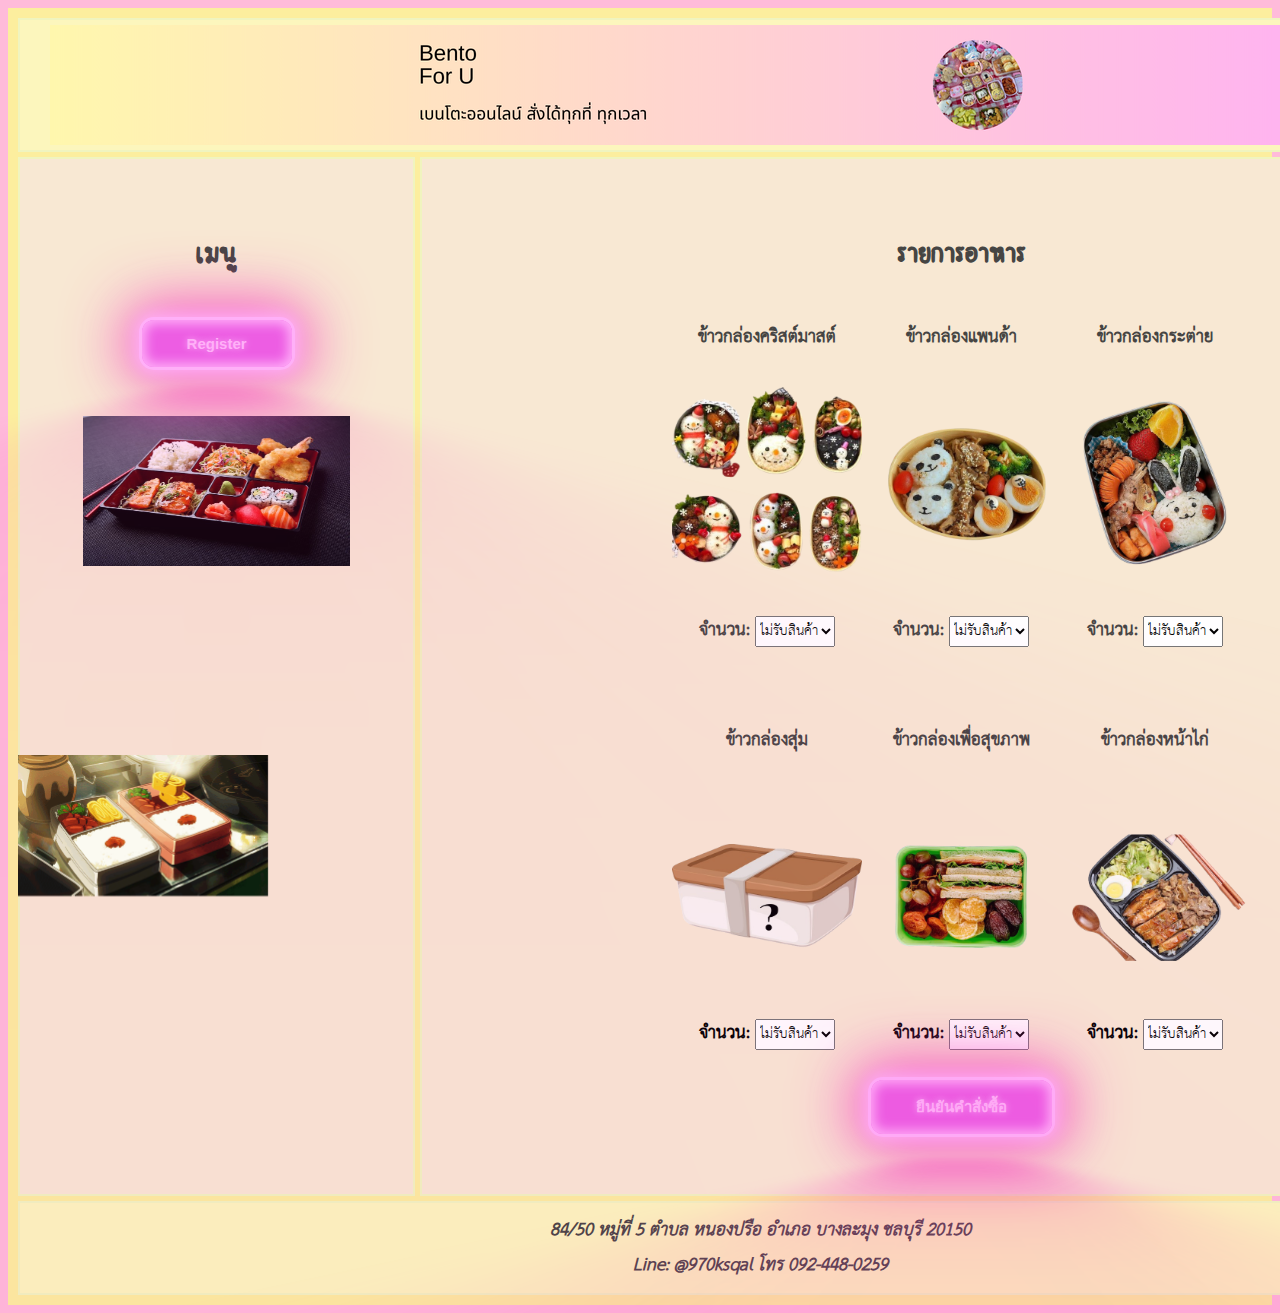
<file: index.html>
<!DOCTYPE html>
<html lang="en">
<head>
    <meta charset="UTF-8">
    <meta http-equiv="X-UA-Compatible" content="IE=edge">
    <meta name="viewport" content="width=device-width, initial-scale=1.0">
    <title>Bento For U</title>
    <link rel="icon" type="image/x-icon" href="Image/bentoaa.png">
    <style>
        button {
 --glow-color: rgb(255, 176, 248);
 --glow-spread-color: rgba(246, 46, 189, 0.781);
 --enhanced-glow-color: rgb(253, 206, 255);
 --btn-color: rgb(237, 93, 227);
 border: .25em solid var(--glow-color);
 padding: 1em 3em;
 color: var(--glow-color);
 font-size: 15px;
 font-weight: bold;
 background-color: var(--btn-color);
 border-radius: 1em;
 outline: none;
 box-shadow: 0 0 1em .25em var(--glow-color),
        0 0 4em 1em var(--glow-spread-color),
        inset 0 0 .75em .25em var(--glow-color);
 text-shadow: 0 0 .5em var(--glow-color);
 position: relative;
 transition: all 0.3s;
}

button::after {
 pointer-events: none;
 content: "";
 position: absolute;
 top: 120%;
 left: 0;
 height: 100%;
 width: 100%;
 background-color: var(--glow-spread-color);
 filter: blur(2em);
 opacity: .7;
 transform: perspective(1.5em) rotateX(35deg) scale(1, .6);
}

button:hover {
 color: var(--btn-color);
 background-color: var(--glow-color);
 box-shadow: 0 0 1em .25em var(--glow-color),
        0 0 4em 2em var(--glow-spread-color),
        inset 0 0 .75em .25em var(--glow-color);
}

button:active {
 box-shadow: 0 0 0.6em .25em var(--glow-color),
        0 0 2.5em 2em var(--glow-spread-color),
        inset 0 0 .5em .25em var(--glow-color);
}
        .item-H{grid-area: header;
            height: 70px;
            display: flex;
            align-items: center;
            justify-content: center;}
        .item-L{grid-area: lside;
            height: 975px;
            align-items: center;
            justify-content: center;}
        .item-M{grid-area: main;
                height: 975px;}
        .item-F{grid-area: footer;
            height: 30px;
            display: flex;
            align-items: center;
            justify-content: center;}
        .gridcontainer{
            display: grid;
            grid-template-areas:
            'header header header header header'
            'lside main main main main'
            'footer footer footer footer footer';
            background-color: #FCEE9E;
            grid-gap:5px;
            padding:10px;}
        .item1 {
            background-color: #FCF6BD;
            border: 2px solid #F0F4BF; 
            padding: 30px; 
            font-size: 20px;
            text-align: center; 
        }
        .item2 {
            background-color: #F8E8D3;
            border: 2px solid #F0F4BF; 
            padding: 30px; 
            font-size: 20px;
            text-align: center; 
        }
        @font-face {
            font-family: 'THSarabunNew';
            src: url(font/THSarabunNew/THSarabunNew.ttf);
        }
        @font-face {
            font-family: 'Simon';
            src: url(font/Simon/Simon.ttf);
        }
        .gif-container {
            position: fixed;
            bottom: 0;
            right: 1000;
            z-index: 9999;}
    </style>
    </head>
<body style="background-color: #FFBBDA;">
    <div class="gridcontainer">
        <div class="item-H item1"> 
        <img src="image/Bentofinal6.png" alt="Header">
        </div>
        <div class="item-L item2"><p style="font-family: 'Simon'; font-size: 40px; color: #464543;"><b>เมนู</b></p>
            <a href="register.html">
                <button class="button"> Register </button>   
                <br><br><br>      
                <img src="image/Bentopic.jpg" style="height: 150px; width: 80%;">
            </a></div>
        <div class="item-M item2">
            <p style="font-family: 'Simon'; font-size: 40px; color: #464543;"><b>รายการอาหาร</b></p>
            <form action="https://httpbin.org/post" method="post">
                <table style="display: flex; align-items: center; justify-content: center;">
                    <tr style="color: #464543; font-family: 'THSarabunNew'; font-size: 25px;">
                        <th>
                            ข้าวกล่องคริสต์มาสต์
                        </th>
                        <th>
                            ข้าวกล่องแพนด้า
                        </th>
                        <th>
                            ข้าวกล่องกระต่าย
                        </th>
                    </tr>
                    <tr>
                        <th style="height: 250px;"><img src="image/bentosnow.png" style="height: 190px; width: 100%;"></th>
                        <th style="height: 250px;"><img src="image/bentopanda2.png" style="height: 190px; width: 100%;"></th>
                        <th style="height: 250px;"><img src="image/bentobunny.png" style="height: 190px; width: 100%;"></th>
                    </tr>
                    <tr style="color: #464543;">
                        <th>
                            <label for="quantity" style="font-family: 'THSarabunNew'; font-size: 25px;">จำนวน:</label>
                            <select id="quantity" name="quantity" required style="font-family: 'THSarabunNew'; font-size: 20px;">
                                <option value="0 bento">ไม่รับสินค้า</option>
                                <option value="1 bento">1 ชิ้น</option>
                                <option value="2 bentos">2 ชิ้น</option>
                                <option value="3 bentos">3 ชิ้นขึ้นไป</option>
                            </select>
                        </th>
                        <th>
                            <label for="quantity" style="font-family: 'THSarabunNew'; font-size: 25px;">จำนวน:</label>
                            <select id="quantity" name="quantity" required style="font-family: 'THSarabunNew'; font-size: 20px;">
                                <option value="0 bento">ไม่รับสินค้า</option>
                                <option value="1 bento">1 ชิ้น</option>
                                <option value="2 bentos">2 ชิ้น</option>
                                <option value="3 bentos">3 ชิ้นขึ้นไป</option>
                            </select>
                        </th>
                        <th>
                            <label for="quantity" style="font-family: 'THSarabunNew'; font-size: 25px;">จำนวน:</label>
                            <select id="quantity" name="quantity" required style="font-family: 'THSarabunNew'; font-size: 20px;">
                                <option value="0 bento">ไม่รับสินค้า</option>
                                <option value="1 bento">1 ชิ้น</option>
                                <option value="2 bentos">2 ชิ้น</option>
                                <option value="3 bentos">3 ชิ้นขึ้นไป</option>
                            </select>
                        </th>
                </table><br><br><br>
                <table style="display: flex; align-items: center; justify-content: center;">
                    <tr style="color: #464543; font-family: 'THSarabunNew'; font-size: 25px;">
                        <th>
                            ข้าวกล่องสุ่ม
                        </th>
                        <th>
                            ข้าวกล่องเพื่อสุขภาพ
                        </th>
                        <th>
                            ข้าวกล่องหน้าไก่
                        </th>
                        <tr>
                            <th style="height: 250px;"><img src="image/bento11.png" style="height: 190px;  width: 100%;"></th>
                            <th style="height: 250px;"><img src="image/bento22.png" style="height: 190px;  width: 100%;"></th>
                            <th style="height: 250px;"><img src="image/bento33.png" style="height: 190px;  width: 100%;"></th>
                    </tr>
                        <th>
                            <label for="quantity" style="font-family: 'THSarabunNew'; font-size: 25px;">จำนวน:</label>
                            <select id="quantity" name="quantity" required style="font-family: 'THSarabunNew'; font-size: 20px;">
                                <option value="0 bento">ไม่รับสินค้า</option>
                                <option value="1 bento">1 ชิ้น</option>
                                <option value="2 bentos">2 ชิ้น</option>
                                <option value="3 bentos">3 ชิ้นขึ้นไป</option>
                            </select>
                        </th>
                        <th>
                            <label for="quantity" style="font-family: 'THSarabunNew'; font-size: 25px;">จำนวน:</label>
                            <select id="quantity" name="quantity" required style="font-family: 'THSarabunNew'; font-size: 20px;">
                                <option value="0 bento">ไม่รับสินค้า</option>
                                <option value="1 bento">1 ชิ้น</option>
                                <option value="2 bentos">2 ชิ้น</option>
                                <option value="3 bentos">3 ชิ้นขึ้นไป</option>
                            </select>
                        </th>
                        <th>
                            <label for="quantity" style="font-family: 'THSarabunNew'; font-size: 25px;">จำนวน:</label>
                            <select id="quantity" name="quantity" required style="font-family: 'THSarabunNew'; font-size: 20px;">
                                <option value="0 bento">ไม่รับสินค้า</option>
                                <option value="1 bento">1 ชิ้น</option>
                                <option value="2 bentos">2 ชิ้น</option>
                                <option value="3 bentos">3 ชิ้นขึ้นไป</option>
                            </select>
                        </th>
                    </tr>
                </table>
                <br>
                <button class="Button">ยืนยันคำสั่งซื้อ</button>
            </form>
        </div>
        <div class="item-F item1" >
        <address style="font-family: 'THSarabunNew'; color: #464543; font-size: 25px;">
                <b>84/50 หมู่ที่ 5 ตำบล หนองปรือ อำเภอ บางละมุง ชลบุรี 20150</b><br>
                <b>Line: @970ksqal โทร 092-448-0259 </b>
        </address>
    </div>
    <div class="gif-container">
        <img src="image/bentogif.gif" alt="bento" height="50%" width="50%">
</body>
</html>
</file>
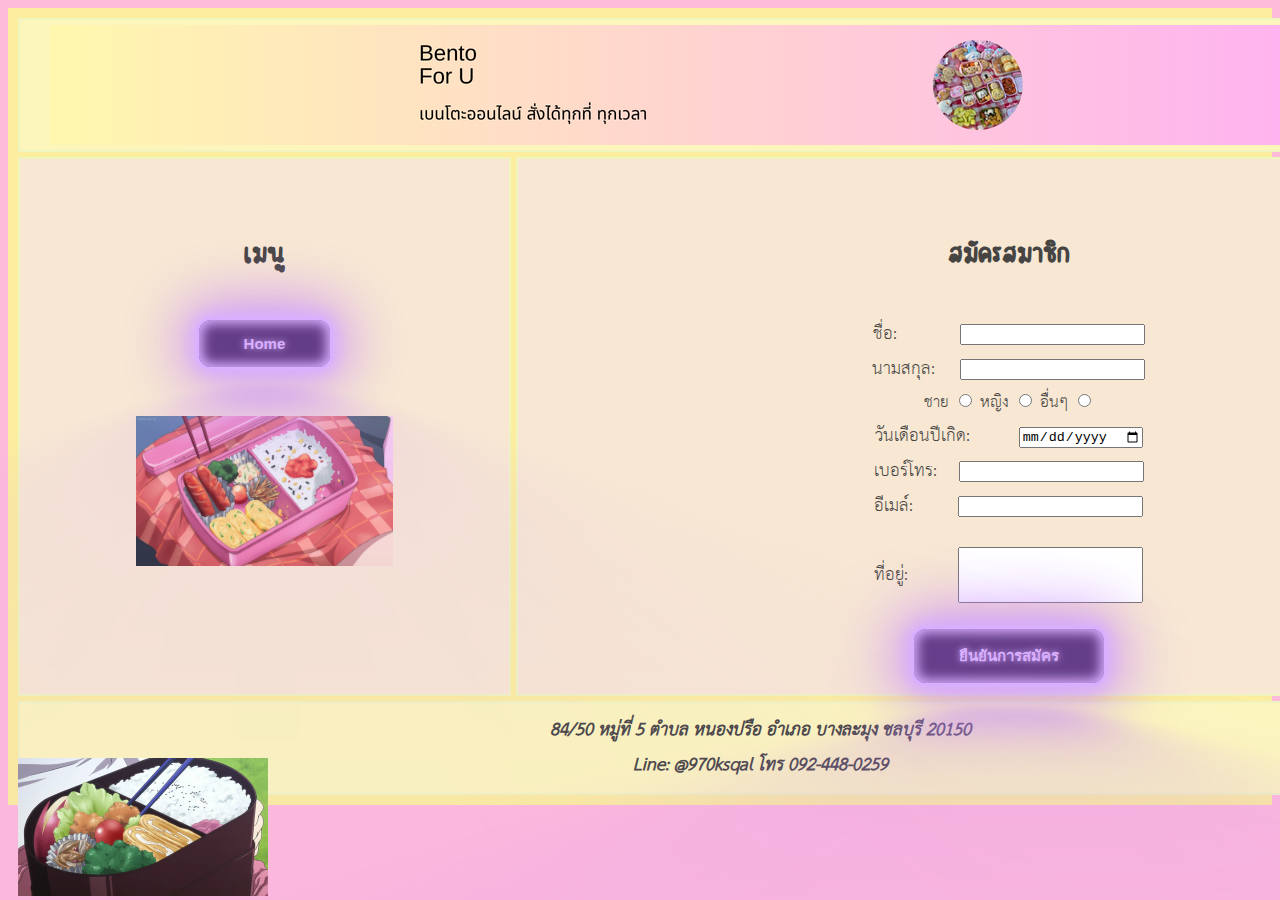
<file: register.html>
<!DOCTYPE html>
<html lang="en">
<head>
    <meta charset="UTF-8">
    <meta name="viewport" content="width=device-width, initial-scale=1.0">
    <title>register</title>
    <link rel="icon" type="image/x-icon" href="Image/bentoaa.png">
    <style>
button {
 --glow-color: rgb(217, 176, 255);
 --glow-spread-color: rgba(191, 123, 255, 0.781);
 --enhanced-glow-color: rgb(231, 206, 255);
 --btn-color: rgb(100, 61, 136);
 border: .25em solid var(--glow-color);
 padding: 1em 3em;
 color: var(--glow-color);
 font-size: 15px;
 font-weight: bold;
 background-color: var(--btn-color);
 border-radius: 1em;
 outline: none;
 box-shadow: 0 0 1em .25em var(--glow-color),
        0 0 4em 1em var(--glow-spread-color),
        inset 0 0 .75em .25em var(--glow-color);
 text-shadow: 0 0 .5em var(--glow-color);
 position: relative;
 transition: all 0.3s;
}

button::after {
 pointer-events: none;
 content: "";
 position: absolute;
 top: 120%;
 left: 0;
 height: 100%;
 width: 100%;
 background-color: var(--glow-spread-color);
 filter: blur(2em);
 opacity: .7;
 transform: perspective(1.5em) rotateX(35deg) scale(1, .6);
}

button:hover {
 color: var(--btn-color);
 background-color: var(--glow-color);
 box-shadow: 0 0 1em .25em var(--glow-color),
        0 0 4em 2em var(--glow-spread-color),
        inset 0 0 .75em .25em var(--glow-color);
}

button:active {
 box-shadow: 0 0 0.6em .25em var(--glow-color),
        0 0 2.5em 2em var(--glow-spread-color),
        inset 0 0 .5em .25em var(--glow-color);
}


.item-H{grid-area: header;
            height: 70px;
            display: flex;
            align-items: center;
            justify-content: center;}
        .item-L{grid-area: lside;
            height: 475px;
            align-items: center;
            justify-content: center;}
        .item-M{grid-area: main;
                height: 475px;
                }
        .item-F{grid-area: footer;
            height: 30px;
            display: flex;
            align-items: center;
            justify-content: center;}
        .gridcontainer{
            display: grid;
            grid-template-areas:
            'header header header header header'
            'lside main main main main'
            'footer footer footer footer footer';
            background-color: #FCEE9E;
            grid-gap:5px;
            padding:10px;}
        .item1 {
            background-color: #FCF6BD;
            border: 2px solid #F0F4BF; 
            padding: 30px; 
            font-size: 20px;
            text-align: center; 
        }
        .item2 {
            background-color: #F8E8D3;
            border: 2px solid #F0F4BF; 
            padding: 30px; 
            font-size: 20px;
            text-align: center; 
        }
        @font-face {
            font-family: 'THSarabunNew';
            src: url(font/THSarabunNew/THSarabunNew.ttf);
        }
        @font-face {
            font-family: 'Simon';
            src: url(font/Simon/Simon.ttf);
        }
        .gif-container {
            position: fixed;
            bottom: 0;
            right: 1000;
            z-index: 9999;}
            .signup-button {
      background: linear-gradient(135deg, #FF6F61, #FF8E72);
      color: white;
      font-size: 1.2rem;
      font-weight: bold;
      padding: 15px 30px;
      border: none;
      border-radius: 30px;
      box-shadow: 0 4px 8px rgba(0, 0, 0, 0.2);
      cursor: pointer;
      transition: all 0.3s ease;
      text-transform: uppercase;
      letter-spacing: 1px;
    }

    .signup-button:hover {
      background: linear-gradient(135deg, #E64A45, #FF7D6F);
      transform: translateY(-3px);
      box-shadow: 0 6px 12px rgba(0, 0, 0, 0.3);
    }

    .signup-button:active {
      transform: translateY(1px);
      box-shadow: 0 3px 6px rgba(0, 0, 0, 0.2);
    }
    </style>
    </head>
    <body style="background-color: #FFBBDA;">
        <div class="gridcontainer">
            <div class="item-H item1"> 
            <img src="image/Bentofinal6.png" alt="Header">
            </div>
            <div class="item-L item2"><p style="font-family: 'Simon'; font-size: 40px; color: #464543;"><b>เมนู</b></p>
                <a href="index.html">
                    <button class="button"> Home </button> 
                <br><br><br>      
                <img src="image/bentoamine.jfif" style="height: 150px; width: 60%;">
            </a></div>
            <div class="item-M item2">
            <form action="https://httpbin.org/post" method="post">
                <p style="font-family: 'Simon'; font-size: 40px; color: #464543;"><b>สมัครสมาชิก</b></p>
                <label for="name" style="font-family: 'THSarabunNew'; font-size: 25px; margin-right: 57.5px; color: #464543;">ชื่อ:</label>
                <input type="text" id="name" name="name" required><br>
                <label for="surname" style="font-family: 'THSarabunNew'; font-size: 25px; margin-right: 20px; color: #464543;">นามสกุล:</label>
                <input type="text" id="surname" name="surname" required><br>
                <label for="male" style="font-family: 'THSarabunNew'; font-size: 22.5px; color: #464543;">ชาย</label>
                <input type="radio" id="male" name="gender" value="male">
                <label for="female" style="font-family: 'THSarabunNew'; font-size: 22.5px; color: #464543;">หญิง</label>
                <input type="radio" id="female" name="gender" value="female">
                <label for="other" style="font-family: 'THSarabunNew'; font-size: 22.5px; color:  #464543;">อื่นๆ</label>
                <input type="radio" id="other" name="gender" value="other"><br>
                <label for="birthday" style="font-family: 'THSarabunNew'; font-size: 25px; margin-right: 44px; color: #464543;">วันเดือนปีเกิด:</label>
                <input type="date" id="birthday" name="birthday"><br>
                <label for="phone" style="font-family: 'THSarabunNew'; font-size: 25px; margin-right: 17.5px; color: #464543;">เบอร์โทร:</label>
                <input type="tel" id="phone" name="phone"><br>
                <label for="email" style="font-family: 'THSarabunNew'; font-size: 25px; margin-right: 40px; color: #464543;">อีเมล์:</label>
                <input type="email" id="email" name="email"><br><br>
                <label for="address" style="font-family: 'THSarabunNew'; font-size: 25px; margin-right: 45px; color: #464543;">ที่อยู่:</label>
                <input type="text" id="address" name="address" style="height: 50px;">
                <br><br>
                    <button class="Button">ยืนยันการสมัคร</button>
                </form>
            </div>
            <div class="item-F item1" >
                <address style="font-family: 'THSarabunNew'; color: #464543; font-size: 25px;">
                        <b>84/50 หมู่ที่ 5 ตำบล หนองปรือ อำเภอ บางละมุง ชลบุรี 20150</b><br>
                        <b>Line: @970ksqal โทร 092-448-0259 </b>
                </address>
            </div>
            <div class="gif-container">
                <img src="image/bentoanime.gif" alt="bento" height="50%" width="50%">
        </body>
        </html>
</file>
